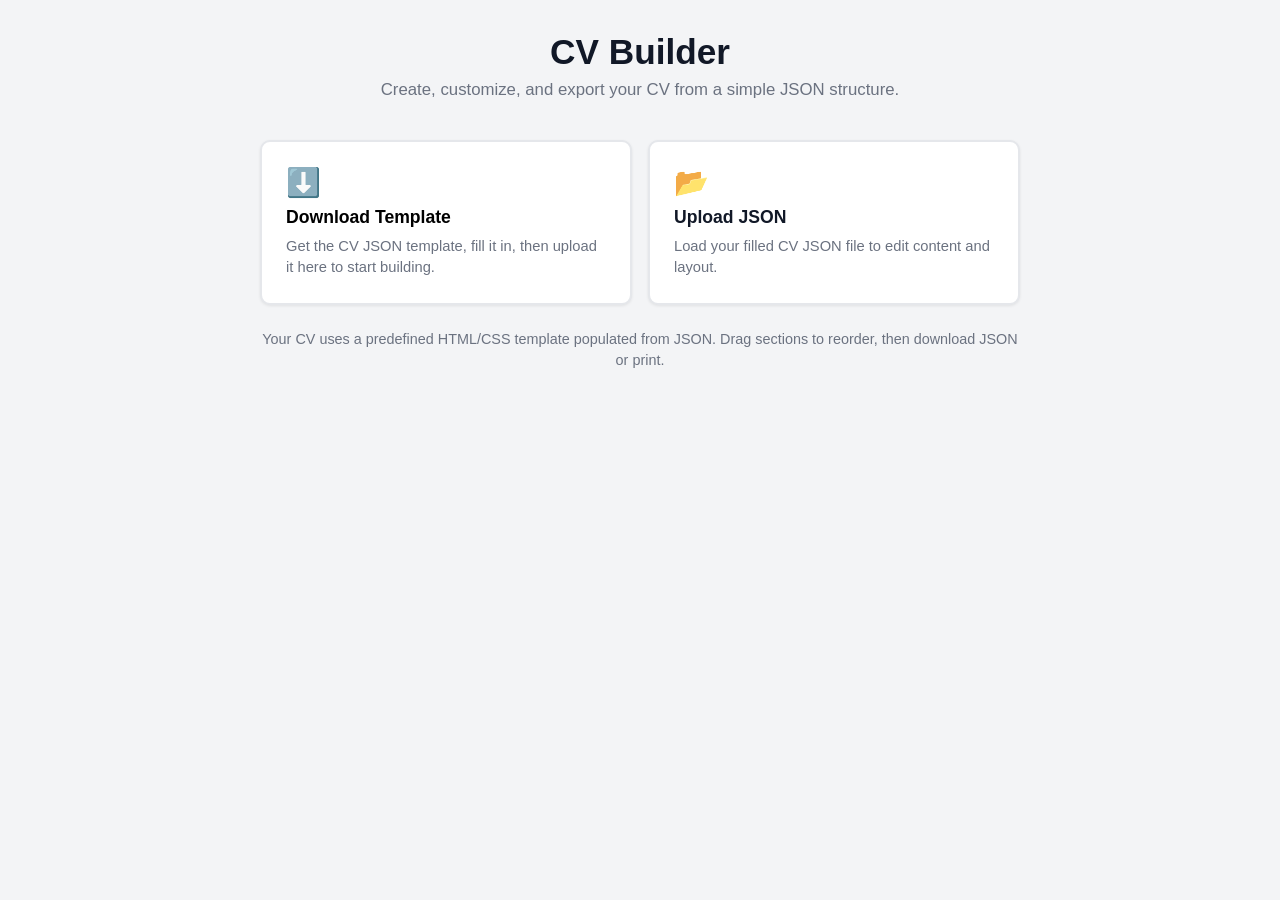
<file: index.html>
<!DOCTYPE html>
<html lang="en">
<head>
  <meta charset="UTF-8">
  <meta name="viewport" content="width=device-width, initial-scale=1.0">
  <title>CV Builder</title>
  <link rel="stylesheet" href="css/app.css">
</head>
<body class="page-home">
  <div class="home-loader" id="home-loader" hidden>
    <div class="home-loader-card">
      <div class="spinner" aria-hidden="true"></div>
      <p>Uploading and validating your JSON…</p>
    </div>
  </div>

  <main class="home">
    <header class="home-header">
      <h1>CV Builder</h1>
      <p>Create, customize, and export your CV from a simple JSON structure.</p>
    </header>

    <div class="home-options">
      <button type="button" class="option-card" id="btn-download-template">
        <span class="option-icon">⬇️</span>
        <span class="option-title">Download Template</span>
        <span class="option-desc">Get the CV JSON template, fill it in, then upload it here to start building.</span>
      </button>

      <label class="option-card option-upload" for="json-upload" id="upload-label">
        <span class="option-icon">📂</span>
        <span class="option-title">Upload JSON</span>
        <span class="option-desc">Load your filled CV JSON file to edit content and layout.</span>
        <input type="file" id="json-upload" accept=".json,application/json" hidden>
      </label>
    </div>

    <div class="upload-ready" id="upload-ready" hidden>
      <div class="upload-ready-icon" aria-hidden="true">✓</div>
      <div class="upload-ready-text">
        <p class="upload-ready-title">File ready</p>
        <p class="upload-ready-filename" id="upload-filename"></p>
      </div>
      <button type="button" class="btn btn-primary" id="btn-start-editing">Start Editing</button>
      <button type="button" class="btn btn-ghost btn-sm" id="btn-upload-another">Upload another file</button>
    </div>

    <p class="home-note">
      Your CV uses a predefined HTML/CSS template populated from JSON.
      Drag sections to reorder, then download JSON or print.
    </p>
  </main>

  <script src="js/schema.js"></script>
  <script src="js/home.js"></script>
</body>
</html>
</file>
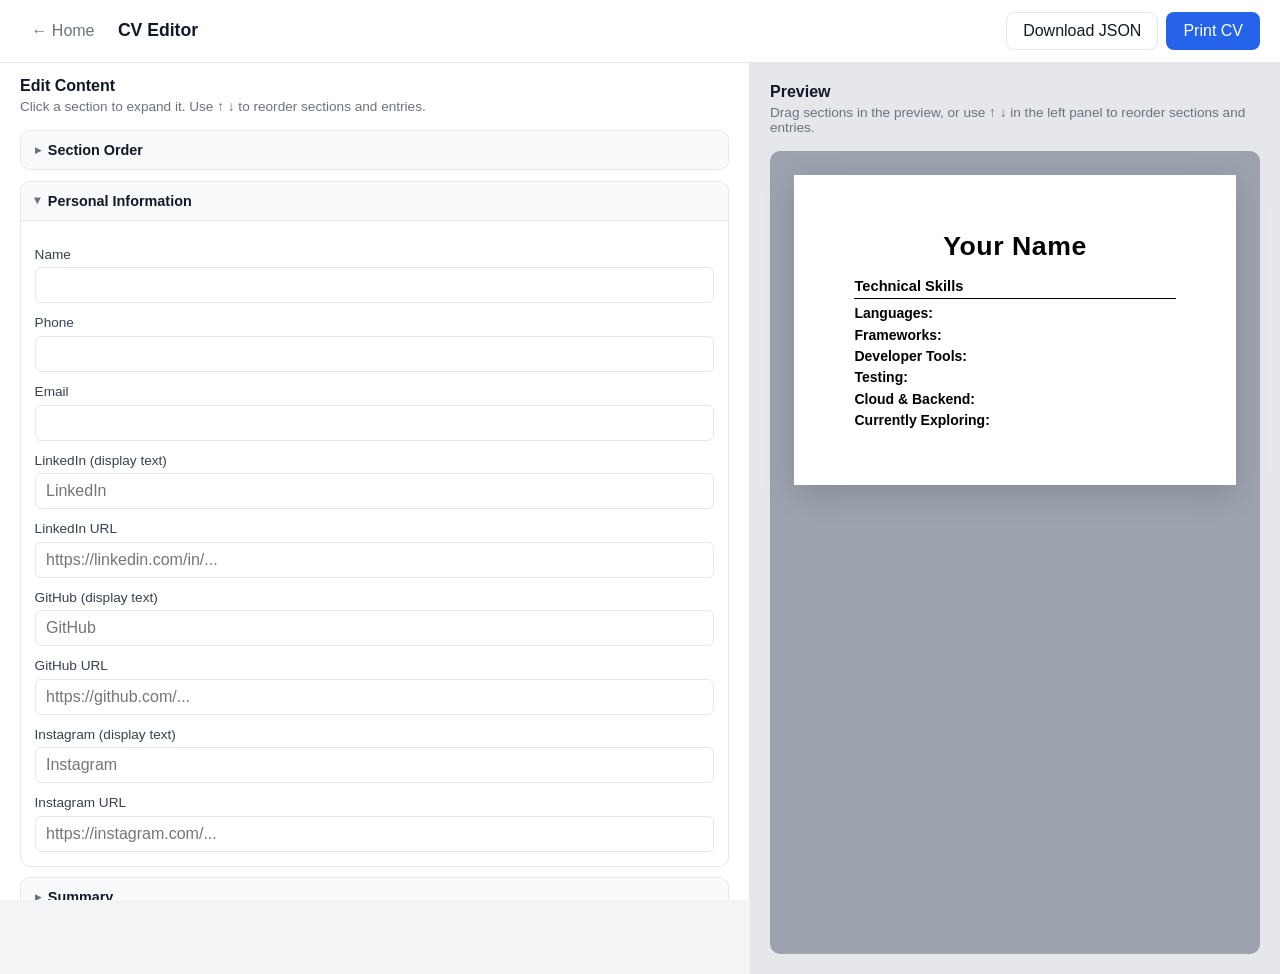
<file: editor.html>
<!DOCTYPE html>
<html lang="en">
<head>
  <meta charset="UTF-8">
  <meta name="viewport" content="width=device-width, initial-scale=1.0">
  <title>Edit CV — CV Builder</title>
  <link rel="stylesheet" href="css/app.css">
  <link rel="stylesheet" href="templates/default/template.css" id="template-css">
</head>
<body class="page-editor">
  <header class="editor-toolbar">
    <div class="toolbar-left">
      <a href="index.html" class="btn btn-ghost">← Home</a>
      <h1>CV Editor</h1>
    </div>
    <div class="toolbar-actions">
      <button type="button" class="btn btn-secondary" id="btn-download">Download JSON</button>
      <button type="button" class="btn btn-primary" id="btn-print">Print CV</button>
    </div>
  </header>

  <div class="editor-layout">
    <aside class="editor-panel editor-forms">
      <div class="panel-header">
        <h2>Edit Content</h2>
        <p>Click a section to expand it. Use ↑ ↓ to reorder sections and entries.</p>
      </div>
      <div class="form-scroll">
        <div id="form-container" class="form-container"></div>
      </div>
    </aside>

    <section class="editor-panel editor-preview">
      <div class="panel-header">
        <h2>Preview</h2>
        <p>Drag sections in the preview, or use ↑ ↓ in the left panel to reorder sections and entries.</p>
      </div>
      <div class="preview-frame">
        <article id="cv-preview" class="cv-template"></article>
      </div>
    </section>
  </div>

  <script src="js/schema.js"></script>
  <script src="js/format-text.js"></script>
  <script src="js/template-renderer.js"></script>
  <script src="js/form-builder.js"></script>
  <script src="js/drag-drop.js"></script>
  <script src="js/editor.js"></script>
</body>
</html>
</file>
<file: css/app.css>
*,
*::before,
*::after {
  box-sizing: border-box;
}

:root {
  --bg: #f3f4f6;
  --surface: #ffffff;
  --border: #e5e7eb;
  --text: #111827;
  --muted: #6b7280;
  --primary: #2563eb;
  --primary-hover: #1d4ed8;
  --radius: 10px;
  --shadow: 0 1px 3px rgba(0, 0, 0, 0.08);
  --toolbar-height: 57px;
  --sidebar-width: 750px;
}

html,
body {
  margin: 0;
  min-height: 100%;
  font-family: "Segoe UI", Tahoma, Geneva, Verdana, sans-serif;
  color: var(--text);
  background: var(--bg);
}

a {
  color: inherit;
  text-decoration: none;
}

button,
input,
textarea,
label {
  font: inherit;
}

/* Buttons */

.btn {
  display: inline-flex;
  align-items: center;
  justify-content: center;
  gap: 0.35rem;
  padding: 0.55rem 1rem;
  border-radius: 8px;
  border: 1px solid transparent;
  cursor: pointer;
  font-weight: 500;
  transition: background 0.15s, border-color 0.15s;
}

.btn-primary {
  background: var(--primary);
  color: #fff;
}

.btn-primary:hover {
  background: var(--primary-hover);
}

.btn-secondary {
  background: #fff;
  border-color: var(--border);
  color: var(--text);
}

.btn-secondary:hover {
  background: #f9fafb;
}

.btn-ghost {
  background: transparent;
  color: var(--muted);
  padding: 0.45rem 0.65rem;
}

.btn-ghost:hover {
  color: var(--text);
  background: rgba(0, 0, 0, 0.04);
}

.btn-sm {
  padding: 0.3rem 0.6rem;
  font-size: 0.85rem;
}

/* Homepage */

.page-home {
  display: flex;
  align-items: center;
  justify-content: center;
  padding: 2rem;
}

.home {
  width: min(760px, 100%);
}

.home-header {
  text-align: center;
  margin-bottom: 2.5rem;
}

.home-header h1 {
  font-size: 2.2rem;
  margin: 0 0 0.5rem;
}

.home-header p {
  margin: 0;
  color: var(--muted);
  font-size: 1.05rem;
}

.home-options {
  display: grid;
  grid-template-columns: repeat(auto-fit, minmax(260px, 1fr));
  gap: 1rem;
  margin-bottom: 1.5rem;
}

.option-card {
  display: flex;
  flex-direction: column;
  align-items: flex-start;
  gap: 0.5rem;
  padding: 1.5rem;
  background: var(--surface);
  border: 2px solid var(--border);
  border-radius: var(--radius);
  cursor: pointer;
  text-align: left;
  transition: border-color 0.15s, box-shadow 0.15s, transform 0.15s;
  box-shadow: var(--shadow);
}

.option-card:hover {
  border-color: var(--primary);
  box-shadow: 0 4px 14px rgba(37, 99, 235, 0.12);
  transform: translateY(-2px);
}

.option-upload {
  position: relative;
}

.option-icon {
  font-size: 1.75rem;
}

.option-title {
  font-size: 1.1rem;
  font-weight: 600;
}

.option-desc {
  color: var(--muted);
  font-size: 0.92rem;
  line-height: 1.45;
}

.home-note {
  text-align: center;
  color: var(--muted);
  font-size: 0.9rem;
  line-height: 1.5;
}

.home-loader {
  position: fixed;
  inset: 0;
  z-index: 100;
  display: flex;
  align-items: center;
  justify-content: center;
  background: rgba(255, 255, 255, 0.75);
  backdrop-filter: blur(2px);
}

.home-loader[hidden] {
  display: none;
}

.home-loader-card {
  display: flex;
  flex-direction: column;
  align-items: center;
  gap: 1rem;
  padding: 1.5rem 2rem;
  background: var(--surface);
  border: 1px solid var(--border);
  border-radius: var(--radius);
  box-shadow: 0 8px 30px rgba(0, 0, 0, 0.1);
}

.home-loader-card p {
  margin: 0;
  color: var(--muted);
  font-size: 0.95rem;
}

.spinner {
  width: 36px;
  height: 36px;
  border: 3px solid var(--border);
  border-top-color: var(--primary);
  border-radius: 50%;
  animation: spin 0.7s linear infinite;
}

@keyframes spin {
  to {
    transform: rotate(360deg);
  }
}

.upload-ready {
  display: flex;
  flex-direction: column;
  align-items: center;
  gap: 0.75rem;
  padding: 1.25rem 1.5rem;
  margin-bottom: 1.5rem;
  background: var(--surface);
  border: 2px solid #86efac;
  border-radius: var(--radius);
  box-shadow: var(--shadow);
  text-align: center;
}

.upload-ready[hidden] {
  display: none;
}

.upload-ready-icon {
  width: 2.25rem;
  height: 2.25rem;
  display: flex;
  align-items: center;
  justify-content: center;
  background: #dcfce7;
  color: #15803d;
  border-radius: 50%;
  font-weight: 700;
  font-size: 1.1rem;
}

.upload-ready-text {
  margin-bottom: 0.25rem;
}

.upload-ready-title {
  margin: 0 0 0.2rem;
  font-weight: 600;
  color: var(--text);
}

.upload-ready-filename {
  margin: 0;
  font-size: 0.9rem;
  color: var(--muted);
  word-break: break-all;
}

.option-upload.is-disabled {
  opacity: 0.55;
  pointer-events: none;
  cursor: default;
}

.option-upload.is-disabled:hover {
  border-color: var(--border);
  box-shadow: var(--shadow);
  transform: none;
}

/* Editor layout */

.page-editor {
  display: flex;
  flex-direction: column;
  min-height: 100vh;
}

.editor-toolbar {
  display: flex;
  align-items: center;
  justify-content: space-between;
  gap: 1rem;
  padding: 0.75rem 1.25rem;
  background: var(--surface);
  border-bottom: 1px solid var(--border);
  position: sticky;
  top: 0;
  z-index: 10;
}

.toolbar-left {
  display: flex;
  align-items: center;
  gap: 0.75rem;
}

.toolbar-left h1 {
  font-size: 1.1rem;
  margin: 0;
  font-weight: 600;
}

.toolbar-actions {
  display: flex;
  gap: 0.5rem;
  flex-wrap: wrap;
}

.editor-layout {
  margin-left: var(--sidebar-width);
  min-height: calc(100vh - var(--toolbar-height));
}

.editor-panel {
  padding: 1.25rem;
}

.editor-forms {
  position: fixed;
  top: var(--toolbar-height);
  left: 0;
  bottom: 0;
  width: var(--sidebar-width);
  display: flex;
  flex-direction: column;
  overflow: hidden;
  padding: 0;
  background: var(--surface);
  border-right: 1px solid var(--border);
  z-index: 5;
}

.editor-forms .panel-header {
  flex-shrink: 0;
  padding: 1.25rem 1.25rem 0;
  margin-bottom: 0;
}

.editor-forms .form-scroll {
  flex: 1;
  min-height: 0;
  overflow-y: auto;
  padding: 1rem 1.25rem 1.25rem;
}

.editor-preview {
  background: #e5e7eb;
  overflow: visible;
}

.panel-header {
  margin-bottom: 1rem;
}

.panel-header h2 {
  margin: 0 0 0.25rem;
  font-size: 1rem;
}

.panel-header p {
  margin: 0;
  font-size: 0.85rem;
  color: var(--muted);
}

/* Forms */

.form-container {
  display: flex;
  flex-direction: column;
  gap: 0.65rem;
}

.form-section {
  border: 1px solid var(--border);
  border-radius: var(--radius);
  margin: 0;
  background: #fff;
  overflow: hidden;
}

.form-section-collapsible .form-section-toggle {
  display: flex;
  align-items: center;
  gap: 0.45rem;
  width: 100%;
  padding: 0.7rem 0.85rem;
  border: none;
  background: #f9fafb;
  cursor: pointer;
  text-align: left;
  font-weight: 600;
  font-size: 0.9rem;
  color: var(--text);
  transition: background 0.15s;
}

.form-section-collapsible .form-section-toggle:hover {
  background: #f3f4f6;
}

.form-section-chevron {
  display: inline-block;
  font-size: 0.75rem;
  color: var(--muted);
  transition: transform 0.15s;
  flex-shrink: 0;
}

.form-section-collapsible.is-expanded .form-section-chevron {
  transform: rotate(90deg);
}

.form-section-body {
  display: none;
  padding: 0.85rem;
  border-top: 1px solid var(--border);
}

.form-section-collapsible.is-expanded .form-section-body {
  display: block;
}

.form-section-order .form-section-toggle {
  background: #f8fafc;
}

.form-group {
  display: flex;
  flex-direction: column;
  gap: 0.35rem;
  margin-top: 0.75rem;
}

.form-group label {
  font-size: 0.85rem;
  font-weight: 500;
  color: #374151;
}

.form-hint {
  display: block;
  font-size: 0.75rem;
  color: var(--muted);
  margin-bottom: 0.2rem;
}

.form-group input,
.form-group textarea {
  width: 100%;
  padding: 0.5rem 0.65rem;
  border: 1px solid var(--border);
  border-radius: 6px;
  background: #fff;
}

.form-group input:focus,
.form-group textarea:focus {
  outline: 2px solid rgba(37, 99, 235, 0.25);
  border-color: var(--primary);
}

.array-list {
  display: flex;
  flex-direction: column;
  gap: 0.75rem;
}

.array-item {
  background: #f9fafb;
  border: 1px solid var(--border);
  border-radius: 8px;
  padding: 0.75rem;
}

.array-item-header {
  display: flex;
  justify-content: space-between;
  align-items: center;
  gap: 0.5rem;
  margin-bottom: 0.25rem;
  font-size: 0.85rem;
  font-weight: 600;
  color: var(--muted);
}

.array-item-actions {
  display: flex;
  align-items: center;
  gap: 0.15rem;
  flex-shrink: 0;
}

.order-controls {
  display: flex;
  gap: 0.1rem;
}

.btn-order {
  min-width: 1.75rem;
  padding: 0.2rem 0.35rem;
  font-size: 0.9rem;
  line-height: 1;
}

.btn-order:disabled {
  opacity: 0.35;
  cursor: not-allowed;
}

.form-section-hint {
  margin: 0 0 0.65rem;
  font-size: 0.78rem;
  color: var(--muted);
  line-height: 1.4;
}

.form-section-order {
  background: #fff;
}

.order-list {
  display: flex;
  flex-direction: column;
  gap: 0.35rem;
}

.order-list-item {
  display: flex;
  align-items: center;
  justify-content: space-between;
  gap: 0.5rem;
  padding: 0.4rem 0.5rem;
  background: #fff;
  border: 1px solid var(--border);
  border-radius: 6px;
}

.order-list-label {
  font-size: 0.85rem;
  font-weight: 500;
  color: var(--text);
}

.nested-item {
  background: #fff;
  border: 1px dashed var(--border);
  border-radius: 6px;
  padding: 0.65rem;
  margin-top: 0.65rem;
}

/* Preview */

.preview-frame {
  background: #9ca3af;
  padding: 1.5rem;
  border-radius: var(--radius);
  min-height: calc(100vh - var(--toolbar-height) - 2.5rem);
}

.preview-frame .cv-template {
  box-shadow: 0 8px 30px rgba(0, 0, 0, 0.15);
}

/* Drag and drop in preview */

.cv-draggable-section {
  position: relative;
  cursor: grab;
  transition: opacity 0.15s, outline 0.15s;
}

.cv-draggable-section.is-dragging {
  opacity: 0.45;
  cursor: grabbing;
}

.cv-draggable-section.drag-over-top {
  outline: 2px dashed var(--primary);
  outline-offset: 4px;
}

.cv-draggable-section.drag-over-bottom {
  outline: 2px dashed var(--primary);
  outline-offset: 4px;
}

.cv-drag-handle {
  position: absolute;
  top: 0;
  right: 0;
  width: 28px;
  height: 28px;
  display: flex;
  align-items: center;
  justify-content: center;
  background: rgba(37, 99, 235, 0.1);
  color: var(--primary);
  border-radius: 4px;
  font-size: 14px;
  cursor: grab;
  opacity: 0;
  transition: opacity 0.15s;
  user-select: none;
}

.cv-draggable-section:hover .cv-drag-handle,
.cv-draggable-section.is-dragging .cv-drag-handle {
  opacity: 1;
}

@media print {
  body * {
    visibility: hidden;
  }
}

@media (max-width: 900px) {
  .editor-layout {
    margin-left: 0;
  }

  .editor-forms {
    position: relative;
    top: auto;
    left: auto;
    bottom: auto;
    width: 100%;
    height: auto;
    max-height: 45vh;
    border-right: none;
    border-bottom: 1px solid var(--border);
  }
}
</file>
<file: templates/default/template.css>
/* Modern single-column resume template */

.cv-template {
  font-family: Calibri, "Segoe UI", Arial, sans-serif;
  font-size: 10.5pt;
  line-height: 1.35;
  color: #000;
  max-width: 210mm;
  margin: 0 auto;
  padding: 14mm 16mm;
  background: #fff;
}

.cv-section {
  margin-bottom: 0.65rem;
}

.cv-section:last-child {
  margin-bottom: 0;
}

/* Header */

.cv-header {
  text-align: center;
  margin-bottom: 0.85rem;
}

.cv-name {
  font-size: 20pt;
  font-weight: 700;
  margin: 0 0 0.2rem;
  letter-spacing: 0.02em;
}

.cv-contact {
  font-size: 9.5pt;
  color: #222;
  margin: 0;
}

.cv-contact a {
  color: #000;
  text-decoration: none;
}

.cv-contact a:hover {
  text-decoration: underline;
}

.cv-contact-sep {
  margin: 0 0.35rem;
  color: #444;
}

/* Section headings */

.cv-section-title {
  font-size: 11pt;
  font-weight: 700;
  text-transform: none;
  margin: 0 0 0.35rem;
  padding-bottom: 1px;
  border-bottom: 1px solid #000;
}

/* Summary */

.cv-summary {
  margin: 0;
  text-align: justify;
}

/* Skills */

.cv-skills-list {
  margin: 0;
  padding: 0;
  list-style: none;
}

.cv-skill-item {
  margin-bottom: 0.15rem;
}

.cv-skill-label {
  font-weight: 700;
}

/* Experience & Education entries */

.cv-entry {
  margin-bottom: 0.55rem;
}

.cv-entry:last-child {
  margin-bottom: 0;
}

.cv-entry-header {
  display: flex;
  justify-content: space-between;
  align-items: baseline;
  gap: 1rem;
}

.cv-entry-role,
.cv-entry-degree {
  font-weight: 700;
}

.cv-entry-dates {
  font-weight: 700;
  white-space: nowrap;
  font-size: 10pt;
}

.cv-entry-subheader {
  display: flex;
  justify-content: space-between;
  align-items: baseline;
  gap: 1rem;
  margin-bottom: 0.1rem;
}

.cv-entry-company,
.cv-entry-institution {
  font-style: italic;
}

.cv-entry-location {
  font-style: italic;
  white-space: nowrap;
  font-size: 10pt;
}

/* Bullet lists */

.cv-bullets {
  margin: 0.15rem 0 0;
  padding-left: 1.1rem;
}

.cv-bullets li {
  margin-bottom: 0.12rem;
}

/* Projects */

.cv-project-header {
  display: flex;
  justify-content: space-between;
  align-items: baseline;
  gap: 1rem;
  font-weight: 700;
  margin-bottom: 0.1rem;
}

.cv-project-left {
  font-weight: 700;
}

.cv-project-name {
  font-weight: 700;
}

.cv-project-tech {
  font-weight: 400;
}

.cv-project-link {
  font-weight: 400;
  white-space: nowrap;
  font-size: 10pt;
  flex-shrink: 0;
}

.cv-project-link a {
  color: #000;
  text-decoration: none;
}

.cv-project-link a:hover {
  text-decoration: underline;
}

.cv-project-sep {
  margin: 0 0.2rem;
}

.cv-cert-link a {
  color: #000;
  text-decoration: none;
  font-weight: 400;
}

.cv-cert-link a:hover {
  text-decoration: underline;
}

@media print {
  .cv-template {
    padding: 0;
    max-width: none;
  }

  .cv-section {
    break-inside: avoid;
  }
}
</file>
